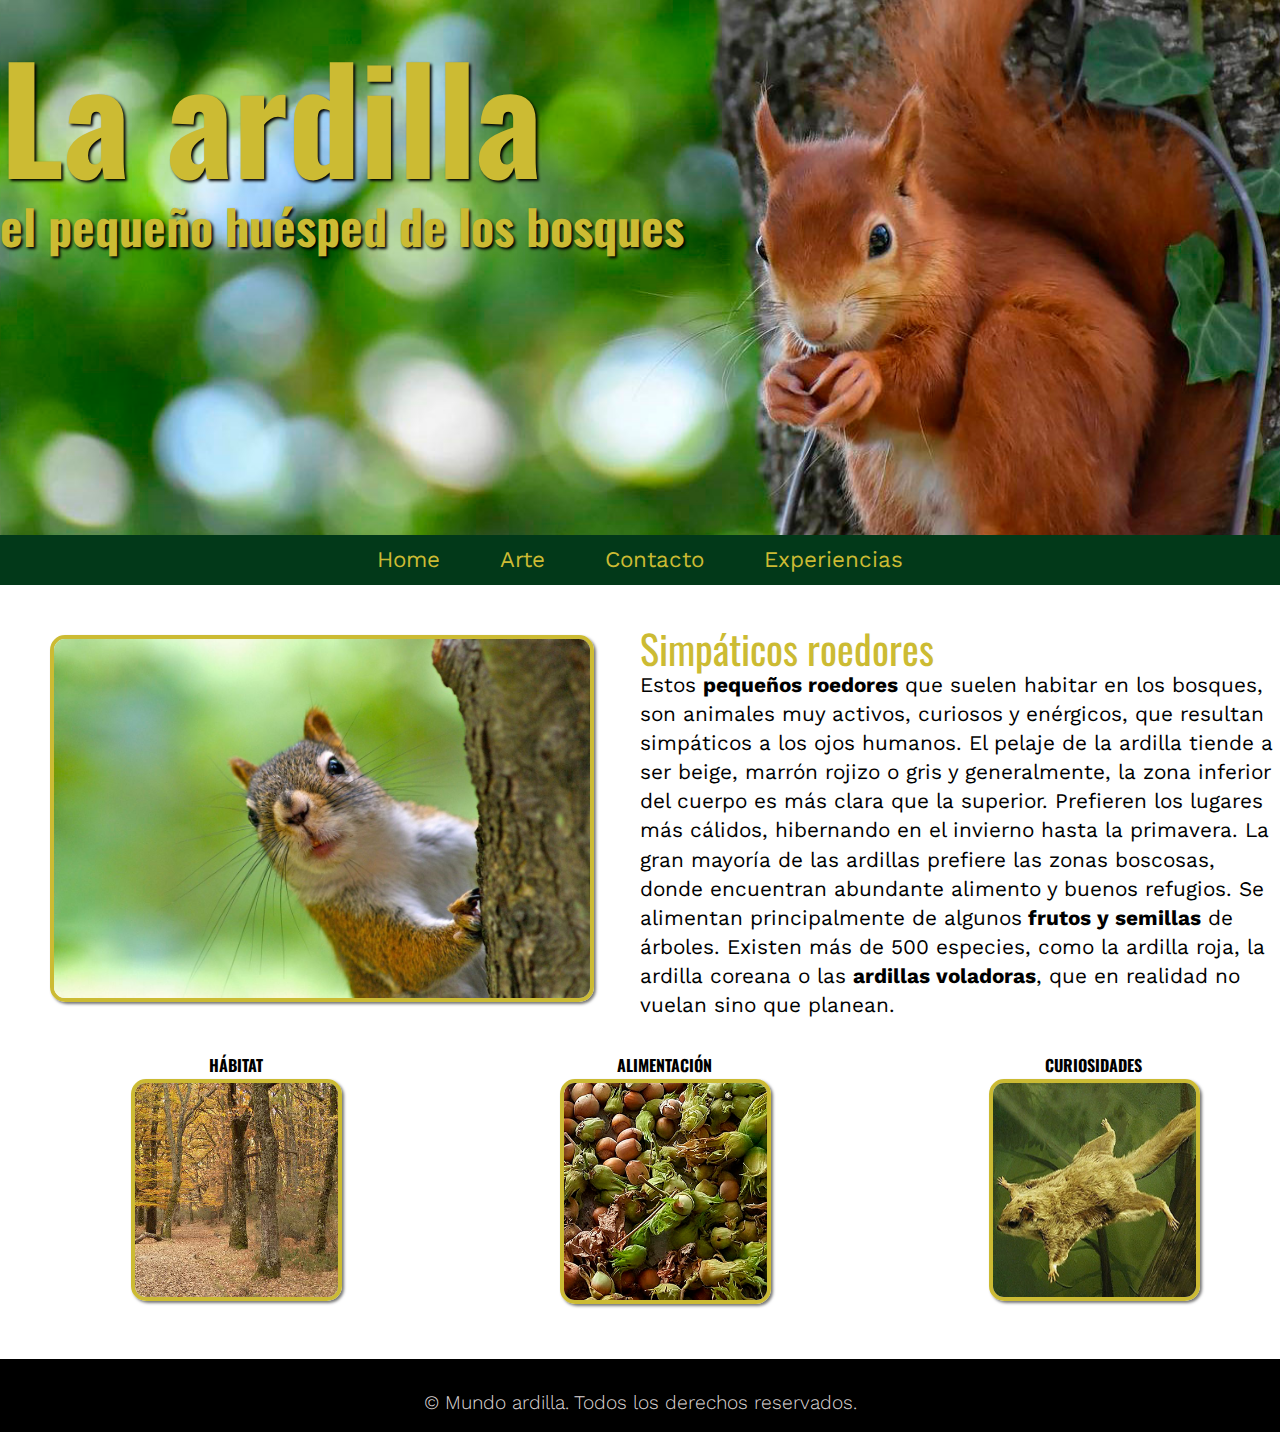
<file: index.html>
<!DOCTYPE html>
<html lang="es">
<head>
    <meta charset="UTF-8">
    <meta http-equiv="X-UA-Compatible" content="IE=edge">
    <meta name="viewport" content="width=device-width, initial-scale=1.0">
    <title>La ardilla, el pequeño roedor de los bosques</title>

    <meta name="description" content="La ardilla es un animal roedor habitante de los grandes bosques y protagonista de numerosas películas">

    <!-- Link a fuentes de google -->
    <link rel="preconnect" href="https://fonts.googleapis.com">
    <link rel="preconnect" href="https://fonts.gstatic.com" crossorigin>
    <link href="https://fonts.googleapis.com/css2?family=Open+Sans:ital,wght@0,400;0,800;1,400&family=Work+Sans:wght@300;400;600;700&display=swap" rel="stylesheet">
    <link rel="preconnect" href="https://fonts.googleapis.com">
    <link rel="preconnect" href="https://fonts.gstatic.com" crossorigin>
    <link href="https://fonts.googleapis.com/css2?family=Oswald:wght@400;600;700&display=swap" rel="stylesheet">

    <!-- reseteo de navegador -->
    <link rel="stylesheet" href="css/normalize.css">

    <!-- mis estilos css -->
    <link rel="stylesheet" href="css/estilos.css">


</head>
<body>

    <!-- Cabecera principal -->
    <header class="cabeceraPrincipal">
            <!-- Logo de cabecera principal -->
            
            
            <div class="cabecera anchoMaximo flex">
                
                <h1><span class="titulo">La ardilla</span><br> el pequeño huésped de los bosques</h1>
                
            </div>
    
            <!-- Menú de navegación -->
            <div>
                <nav class="navegacion">

                    <ul class="flex">
                        <li>
                            <a href="index.html">Home</a>
                        </li>
                        <li>
                            <a href="arte-ardilla.html">Arte</a>
                        </li>
                        <li>
                            <a href="contacto.html">Contacto</a>
                        </li>

                        <li>
                            <a href="experiencias.html">Experiencias</a>
                        </li>
                    </ul>
                </nav>
            </div>
    
    </header>

    <!--Contenido principal-->
    <main>

        <div class="anchoMaximo flex">
            <div class="ancho50">
                <img src="imagenes/ardilla-2.jpg" alt="ardilla subida al árbol de un bosque">
            </div>

            <div class="ancho50">
                <h2>Simpáticos roedores</h2>
                
                <p class="textoDerecha">Estos <strong>pequeños roedores</strong> que suelen habitar en los bosques, son animales muy activos, curiosos y enérgicos, que resultan simpáticos a los ojos humanos. 
                El pelaje de la ardilla tiende a ser beige, marrón rojizo o gris y generalmente, la zona inferior del cuerpo es más clara que la superior.
                Prefieren los lugares más cálidos, hibernando en el invierno hasta la primavera. La gran mayoría de las ardillas prefiere las zonas boscosas, donde encuentran abundante alimento y buenos refugios.
                Se alimentan principalmente de algunos<strong> frutos y semillas</strong> de árboles. 
                Existen más de 500 especies, como la ardilla roja, la ardilla coreana o las <strong>ardillas voladoras</strong>, que en realidad no vuelan sino que planean. </p>

            </div>
        </div>

        <div class="anchoMaximo flex">
            <div class="ancho33">
                <h3>HÁBITAT</h3>
                <img class="fotos" src="imagenes/bosque.jpg" alt="Imagen de un bosque con árboles de hojas marrones">
            </div>

            <div class="ancho33">
                <h3>ALIMENTACIÓN</h3>
                <img class="fotos" src="imagenes/comida.jpg" alt="Surtido de frutos secos y avellanas">
            </div>

            <div class="ancho33">
                <h3>CURIOSIDADES</h3>
                <img class="foto3" src="imagenes/ardilla-voladora.jpg" alt="Imagen de ardilla voladora">
            </div>
            
        </div>



        <!-- ------footer------------- -->
    <footer class="footerPrincipal">

        <div class="footerFinal">
            <p class="copyright">&copy; Mundo ardilla. <span>Todos los derechos reservados.</span></p>
        </div>

    </footer>





    </main>


    







    
</body>
</html>
</file>
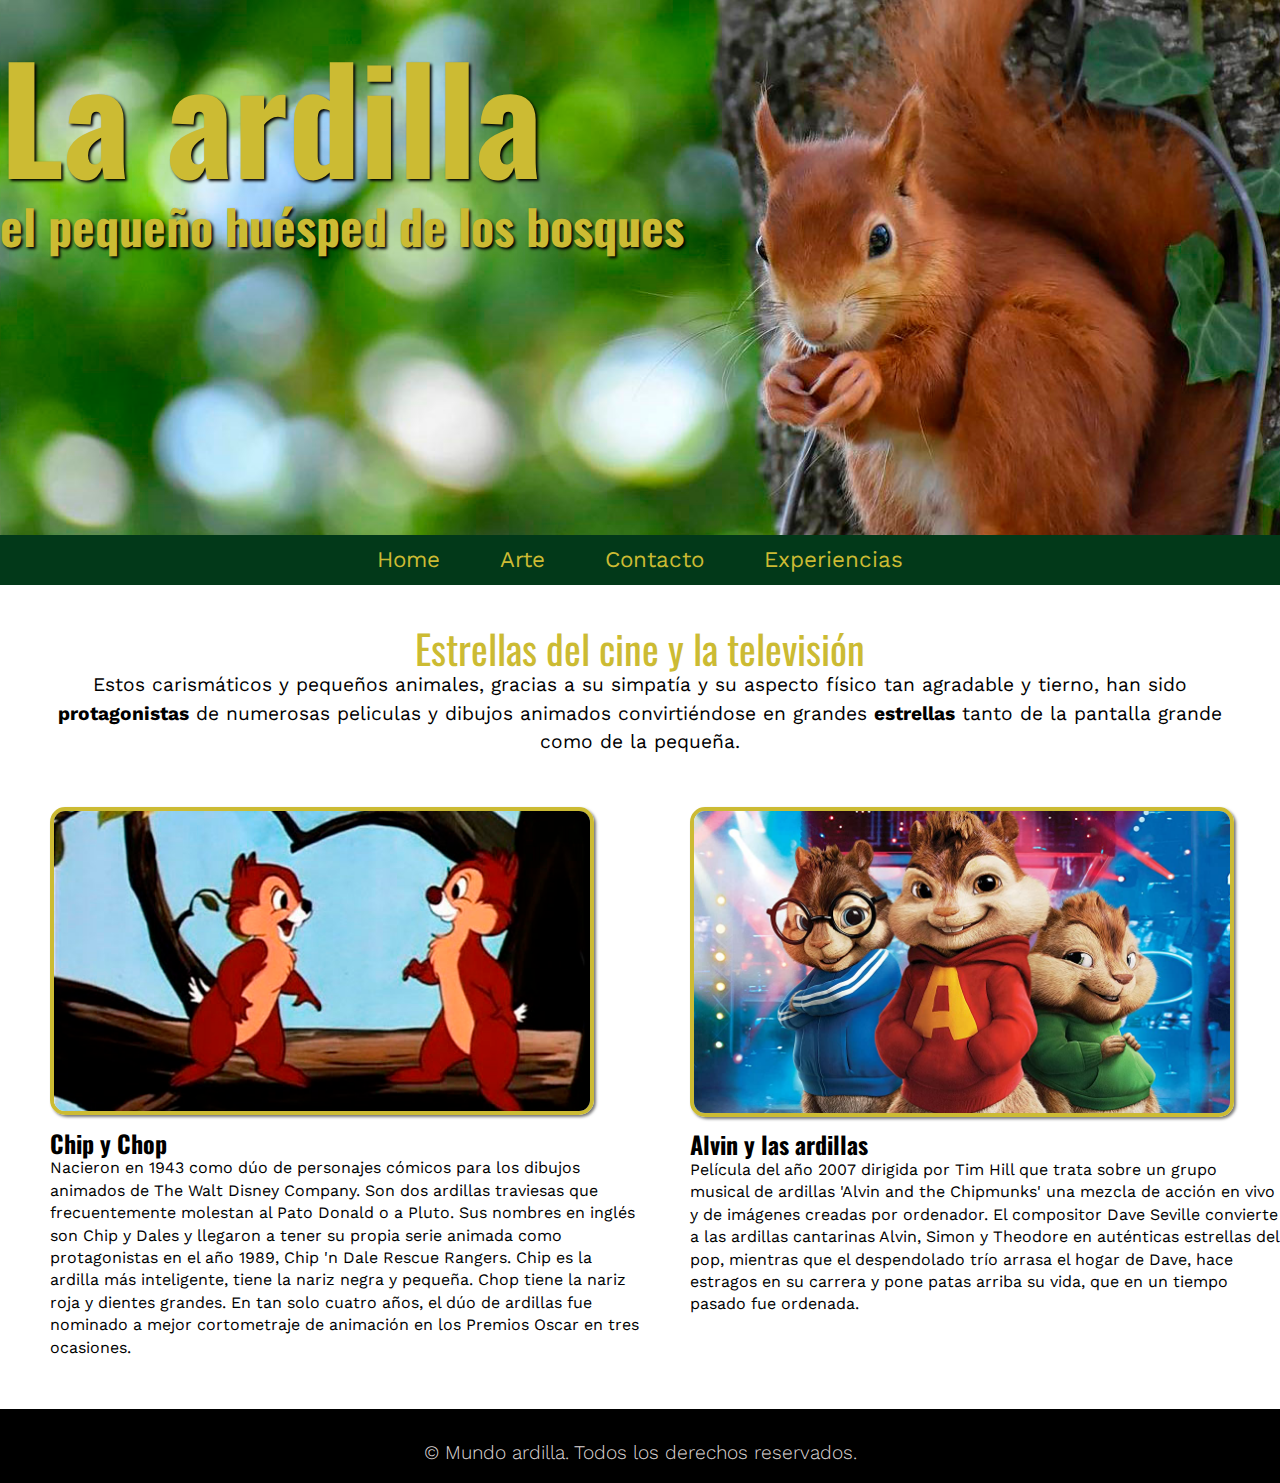
<file: arte-ardilla.html>
<!DOCTYPE html>
<html lang="es">
<head>
    <meta charset="UTF-8">
    <meta http-equiv="X-UA-Compatible" content="IE=edge">
    <meta name="viewport" content="width=device-width, initial-scale=1.0">
    <title>La ardilla, protagonista de numerosas películas y series</title>

    <meta name="description" content="La ardilla es un animal roedor habitante de los grandes bosques y protagonista de numerosas películas">

    <!-- Link a fuentes de google -->
    <link rel="preconnect" href="https://fonts.googleapis.com">
    <link rel="preconnect" href="https://fonts.gstatic.com" crossorigin>
    <link href="https://fonts.googleapis.com/css2?family=Open+Sans:ital,wght@0,400;0,800;1,400&family=Work+Sans:wght@300;400;600;700&display=swap" rel="stylesheet">
    <link rel="preconnect" href="https://fonts.googleapis.com">
    <link rel="preconnect" href="https://fonts.gstatic.com" crossorigin>
    <link href="https://fonts.googleapis.com/css2?family=Oswald:wght@400;600;700&display=swap" rel="stylesheet">

    <!-- reseteo de navegador -->
    <link rel="stylesheet" href="css/normalize.css">

    <!-- mis estilos css -->
    <link rel="stylesheet" href="css/estilos.css">


</head>
<body>

    <!-- Cabecera principal -->
    <header class="cabeceraPrincipal">
            <!-- Logo de cabecera principal -->
            
            <div class="cabecera anchoMaximo flex">
                <h1><span class="titulo">La ardilla</span><br> el pequeño huésped de los bosques</h1>
                
            </div>
    
            <!-- Menú de navegación -->
            <div>
                <nav class="navegacion">

                    <ul class="flex">
                        <li>
                            <a href="index.html">Home</a>
                        </li>
                        <li>
                            <a href="arte-ardilla.html">Arte</a>
                        </li>
                        <li>
                            <a href="contacto.html">Contacto</a>
                        </li>

                        <li>
                            <a href="experiencias.html">Experiencias</a>
                        </li>
                    </ul>
                </nav>
            </div>
    
    </header>

    <!--Contenido principal-->
    <main>

        <div class="anchoMaximo flex">
            <div class="contenidoSuperior">
                <h2>Estrellas del cine y la televisión</h2>
    
                <p>Estos carismáticos y pequeños animales, gracias a su simpatía y su aspecto físico tan agradable y tierno, han sido <strong>protagonistas</strong> de numerosas peliculas y dibujos animados convirtiéndose en grandes <strong>estrellas</strong> tanto de la pantalla grande como de la pequeña.
                </p>
    
            </div>

        </div>


        <section class="anchoMaximo">
            <div class="flex">
                <!-- columna 1 -->
                <div class="ancho50">
                    <img class="pelicula" src="imagenes/Chip-y-Chop.jpg" alt="Imagen de la serie de dibujos animados de las ardillas Chip y Chop">
                
                    <h3>Chip y Chop</h3>
                    <p>Nacieron en 1943 como dúo de personajes cómicos para los dibujos animados de The Walt Disney Company. Son dos ardillas traviesas que frecuentemente molestan al Pato Donald o a Pluto. Sus nombres en inglés son Chip y Dales y llegaron a tener su propia serie animada como protagonistas en el año 1989, Chip 'n Dale Rescue Rangers. Chip es la ardilla más inteligente, tiene la nariz negra y pequeña. Chop tiene la nariz roja y dientes grandes. En tan solo cuatro años, el dúo de ardillas fue nominado a mejor cortometraje de animación en los Premios Oscar en tres ocasiones.</p>
                </div>

                <!-- columna 2 -->
                <div class="ancho50">
                    <img class="pelicula" src="imagenes/pelicula-ardillas.jpg" alt="Imagen de la película Alvin y las ardillas">
                
                    <h3>Alvin y las ardillas</h3>
                    <p>Película del año 2007 dirigida por Tim Hill que trata sobre un grupo musical de ardillas 'Alvin and the Chipmunks' una mezcla de acción en vivo y de imágenes creadas por ordenador. El compositor Dave Seville convierte a las ardillas cantarinas Alvin, Simon y Theodore en auténticas estrellas del pop, mientras que el despendolado trío arrasa el hogar de Dave, hace estragos en su carrera y pone patas arriba su vida, que en un tiempo pasado fue ordenada.</p>
                </div>

            </div>






        </section>



        <!-- ------footer------------- -->
    <footer class="footerPrincipal">

        <div class="footerFinal">
            <p class="copyright">&copy; Mundo ardilla. <span>Todos los derechos reservados.</span></p>
        </div>

    </footer>

    </main>


    







    
</body>
</html>
</file>
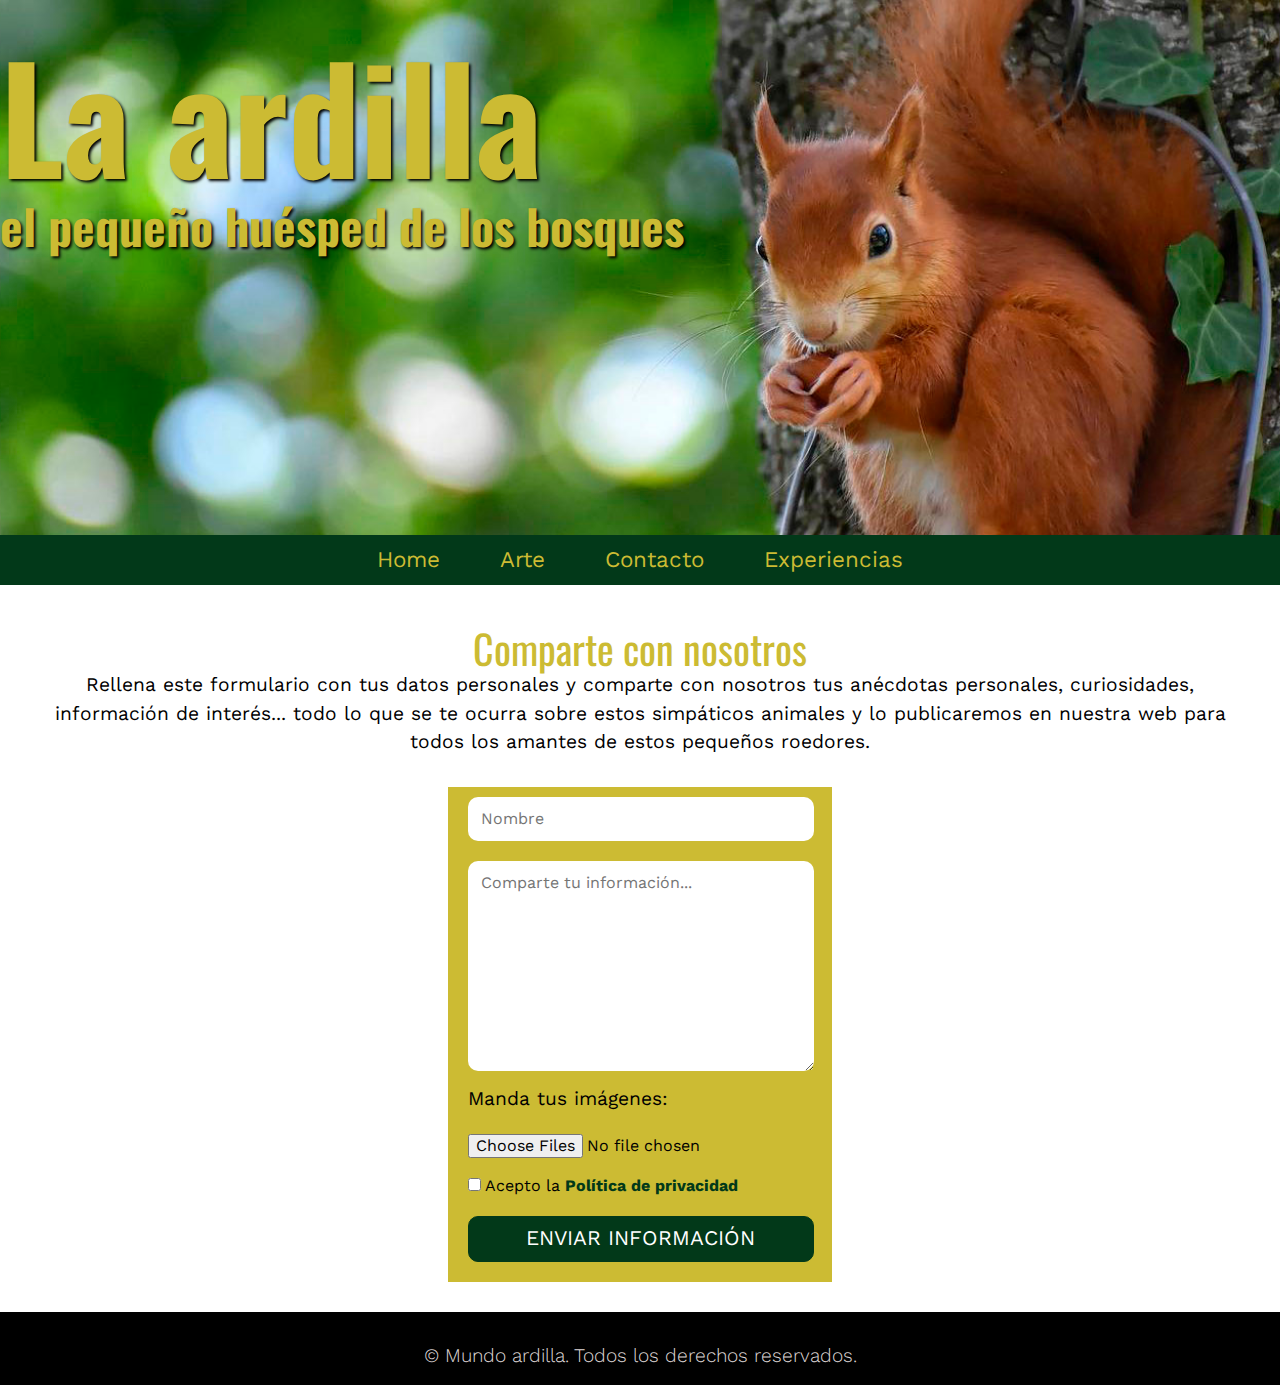
<file: contacto.html>
<!DOCTYPE html>
<html lang="es">
<head>
    <meta charset="UTF-8">
    <meta http-equiv="X-UA-Compatible" content="IE=edge">
    <meta name="viewport" content="width=device-width, initial-scale=1.0">
    <title>Comparte tu información sobre las ardillas</title>

    <meta name="description" content="La ardilla es un animal roedor habitante de los grandes bosques y protagonista de numerosas películas">

    <!-- Link a fuentes de google -->
    <link rel="preconnect" href="https://fonts.googleapis.com">
    <link rel="preconnect" href="https://fonts.gstatic.com" crossorigin>
    <link href="https://fonts.googleapis.com/css2?family=Open+Sans:ital,wght@0,400;0,800;1,400&family=Work+Sans:wght@300;400;600;700&display=swap" rel="stylesheet">
    <link rel="preconnect" href="https://fonts.googleapis.com">
    <link rel="preconnect" href="https://fonts.gstatic.com" crossorigin>
    <link href="https://fonts.googleapis.com/css2?family=Oswald:wght@400;600;700&display=swap" rel="stylesheet">

    <!-- reseteo de navegador -->
    <link rel="stylesheet" href="css/normalize.css">

    <!-- mis estilos css -->
    <link rel="stylesheet" href="css/estilos.css">


</head>
<body>

    <!-- Cabecera principal -->
    <header class="cabeceraPrincipal">
            <!-- Logo de cabecera principal -->
            
            <div class="cabecera anchoMaximo flex">
                <h1><span class="titulo">La ardilla</span><br> el pequeño huésped de los bosques</h1>
                
            </div>
    
            <!-- Menú de navegación -->
            <div>
                <nav class="navegacion">

                    <ul class="flex">
                        <li>
                            <a href="index.html">Home</a>
                        </li>
                        <li>
                            <a href="arte-ardilla.html">Arte</a>
                        </li>
                        <li>
                            <a href="contacto.html">Contacto</a>
                        </li>

                        <li>
                            <a href="experiencias.html">Experiencias</a>
                        </li>
                    </ul>
                </nav>
            </div>
    
    </header>

    <!--Contenido principal-->
    <main>

        <div class="anchoMaximo flex">
            <div class="contenidoSuperior">
                <h2>Comparte con nosotros</h2>
    
                <p>Rellena este formulario con tus datos personales y comparte con nosotros tus anécdotas personales, curiosidades, información de interés... todo lo que se te ocurra sobre estos simpáticos animales y lo publicaremos en nuestra web para todos los amantes de estos pequeños roedores.
                </p>
    
            </div>

        </div>


        <section class="anchoMaximo">
            
            <form action="http://cgi.dominio.es/FormMail.pl"  method="post" name="form-contacto"  id="form-contacto" enctype="multipart/form-data" novalidate>

                <!-- CAMPO NOMBRE  -->
                <div class="campos">

                    <!--------INSERTAMOS UN SPAN PARA METER UN MENSAJE DE ERROR EN ROJO -------->
                    <span class="mensaje-error" id="msj-nombre">Escribe tu nombre.</span>
                    <!-- ------------------------------------------------------------------- -->

                    <input type="text" name="dato-usuario" id="dato-usuario" 
                    placeholder="Nombre">
                    
                </div>

                <!-- CAMPO CONSULTA  --> 
                <div class="campos">
                    
        
                    <!--------INSERTAMOS UN SPAN PARA METER UN MENSAJE DE ERROR EN ROJO -------->
                    <span class="mensaje-error" id="msj-comparte">Escriba su información.</span>
                    <!-- ------------------------------------------------------------------- -->    
        
                    <textarea name="dato-comparte" id="dato-comparte" cols="30" rows="10" placeholder="Comparte tu información..."></textarea>
                </div>


                <!--        PARA SUBIR ARCHIVOS         -->
                <div class="campos">
                    <p class="archivos">Manda tus imágenes:</p>
                    <input class="archivos" type="file" name="archivossubidos[]" multiple>
                </div>
          
                <!-- CAMPO CLAUSULAS DE ENVÍO  --> 
                <div class="campos"> 
                    <input type="checkbox" name="dato-clausulas" id="dato-clausulas" value="1">
                    <label for="dato-clausulas">
                    <span>Acepto la</span>
                    </label>
        
                    <a href="#">Política de privacidad</a> 
        
                    <!--------INSERTAMOS UN SPAN PARA METER UN MENSAJE DE ERROR EN ROJO -------->
                    <span class="mensaje-error" id="msj-clausulas">Debe aceptar la Política de privacidad.</span>
                    <!----------------------------------------------- -->  
                </div>

                <!-- Botón de enviar formulario -->
                <div class="campos">             
                    <input type="submit" value="ENVIAR INFORMACIÓN">
                </div>

            </form> <!-- FIN Formulario -->
           

        </section>



        <!-- ------footer------------- -->
    <footer class="footerPrincipal">

        <div class="footerFinal">
            <p class="copyright">&copy; Mundo ardilla. <span>Todos los derechos reservados.</span></p>
        </div>

    </footer>

    </main>


    <script src="js/validar-formulario.js"></script>
</body>
</html>
</file>
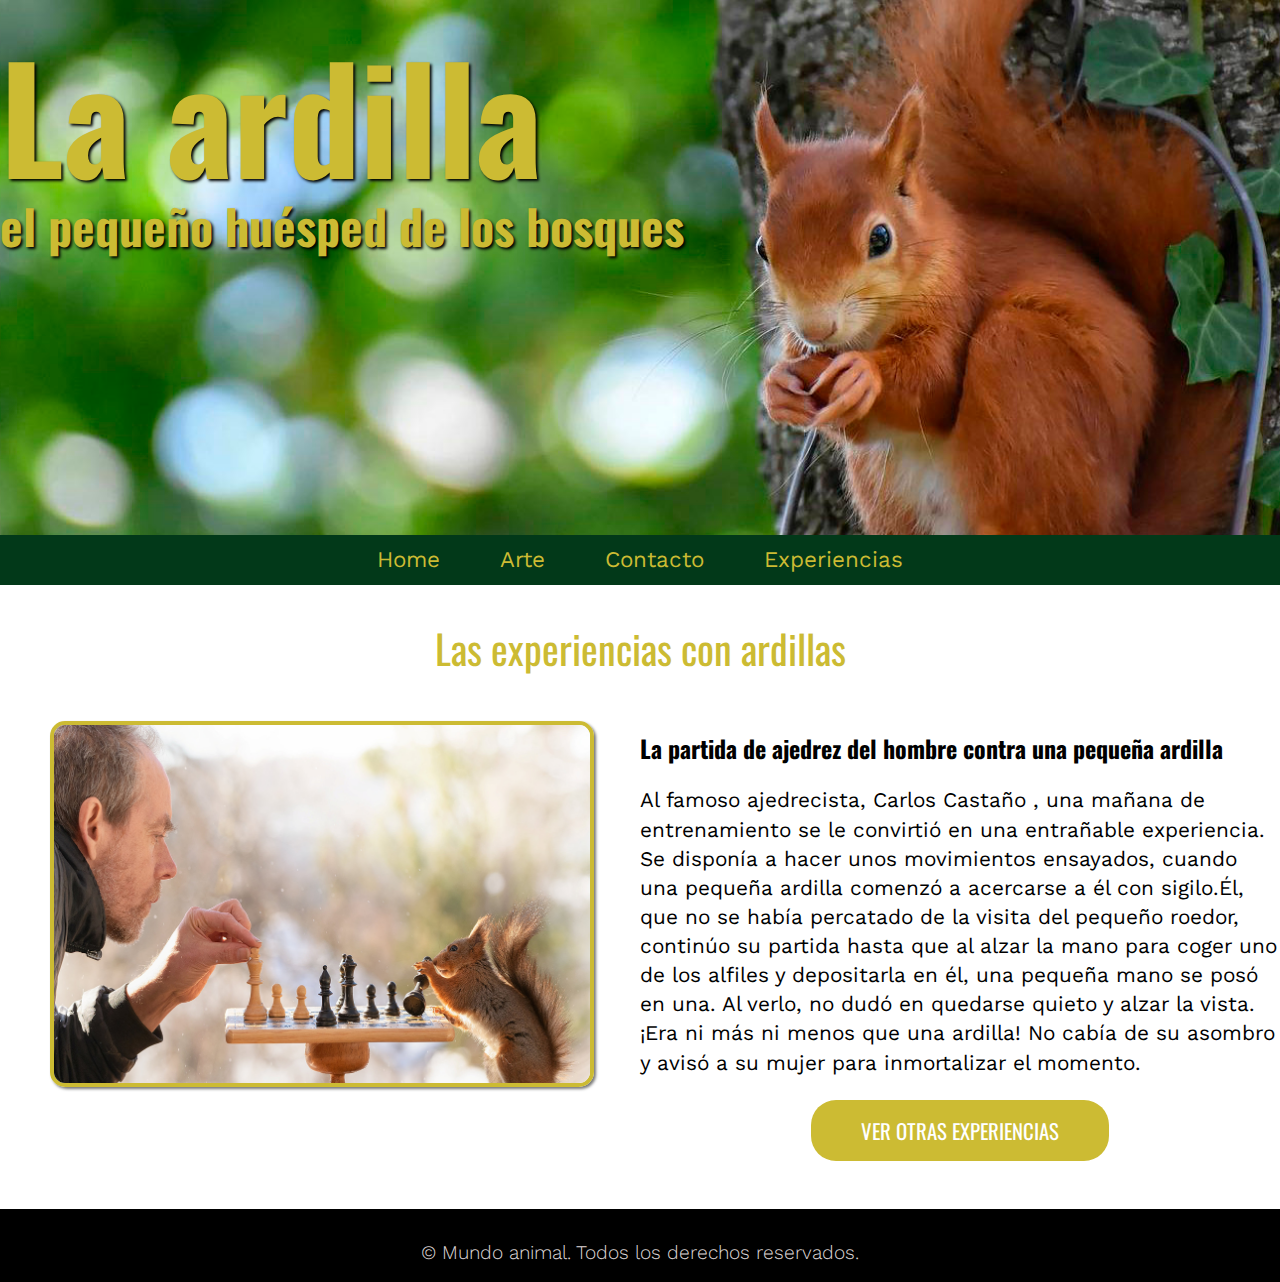
<file: experiencia-ajedrez.html>
<!DOCTYPE html>
<html lang="es">
<head>
    <meta charset="UTF-8">
    <meta http-equiv="X-UA-Compatible" content="IE=edge">
    <meta name="viewport" content="width=device-width, initial-scale=1.0">
    <title>La ardilla, un hombre jugó al ajedrez con una ardilla</title>

    <meta name="description" content="La ardilla es un animal roedor habitante de los grandes bosques y protagonista de numerosas películas">

    <!-- Link a fuentes de google -->
    <link rel="preconnect" href="https://fonts.googleapis.com">
    <link rel="preconnect" href="https://fonts.gstatic.com" crossorigin>
    <link href="https://fonts.googleapis.com/css2?family=Open+Sans:ital,wght@0,400;0,800;1,400&family=Work+Sans:wght@300;400;600;700&display=swap" rel="stylesheet">
    <link rel="preconnect" href="https://fonts.googleapis.com">
    <link rel="preconnect" href="https://fonts.gstatic.com" crossorigin>
    <link href="https://fonts.googleapis.com/css2?family=Oswald:wght@400;600;700&display=swap" rel="stylesheet">

    <!-- reseteo de navegador -->
    <link rel="stylesheet" href="css/normalize.css">

    <!-- mis estilos css -->
    <link rel="stylesheet" href="css/estilos.css">


</head>
<body>

    <!-- Cabecera principal -->
    <header class="cabeceraPrincipal">
            <!-- Logo de cabecera principal -->
            
            <div class="cabecera anchoMaximo flex">
                <h1><span class="titulo">La ardilla</span><br> el pequeño huésped de los bosques</h1>
                
            </div>
    
            <!-- Menú de navegación -->
            <div>
                <nav class="navegacion">

                    <ul class="flex">
                        <li>
                            <a href="index.html">Home</a>
                        </li>
                        <li>
                            <a href="arte-ardilla.html">Arte</a>
                        </li>
                        <li>
                            <a href="contacto.html">Contacto</a>
                        </li>
                        <li>
                            <a href="experiencias.html">Experiencias</a>
                        </li>
                    </ul>
                </nav>
            </div>
    
    </header>

    <!--Contenido principal-->
    <main>
        <div class="anchoMaximo">
            <div class="contenidoSuperior">
                <h2>Las experiencias con ardillas</h2>
    
            </div>

        </div>
        <div class="anchoMaximo flex">
            <div class="ancho50">
                <img src="imagenes/experiencia-ardilla-ajedrez.png" alt="ardilla subida al árbol de un bosque">
            </div>

            <div class="ancho50 experienciaTxt">
                <h3>La partida de ajedrez del hombre contra una pequeña ardilla</h3>
                
                <p class="textoDerecha ">Al famoso ajedrecista, Carlos Castaño , una mañana de entrenamiento se le convirtió en una entrañable experiencia. 
                    Se disponía a hacer unos movimientos ensayados, cuando una pequeña ardilla comenzó a acercarse a él con sigilo.Él, que 
                    no se había percatado de la visita del pequeño roedor, continúo su partida hasta que al alzar la mano para coger uno de los
                    alfiles y depositarla en él, una pequeña mano se posó en una. Al verlo, no dudó en quedarse quieto y alzar la vista. ¡Era 
                    ni más ni menos que una ardilla! No cabía de su asombro y avisó a su mujer para inmortalizar el momento.
                </p>
                <a class="experiencia1 " href="experiencias.html">VER OTRAS EXPERIENCIAS</a>
            </div>
        </div>

        



        <!-- ------footer------------- -->
    <footer class="footerPrincipal">

        <div class="footerFinal">
            <p class="copyright">&copy; Mundo animal. <span>Todos los derechos reservados.</span></p>
        </div>

    </footer>





    </main>


    







    
</body>
</html>
</file>
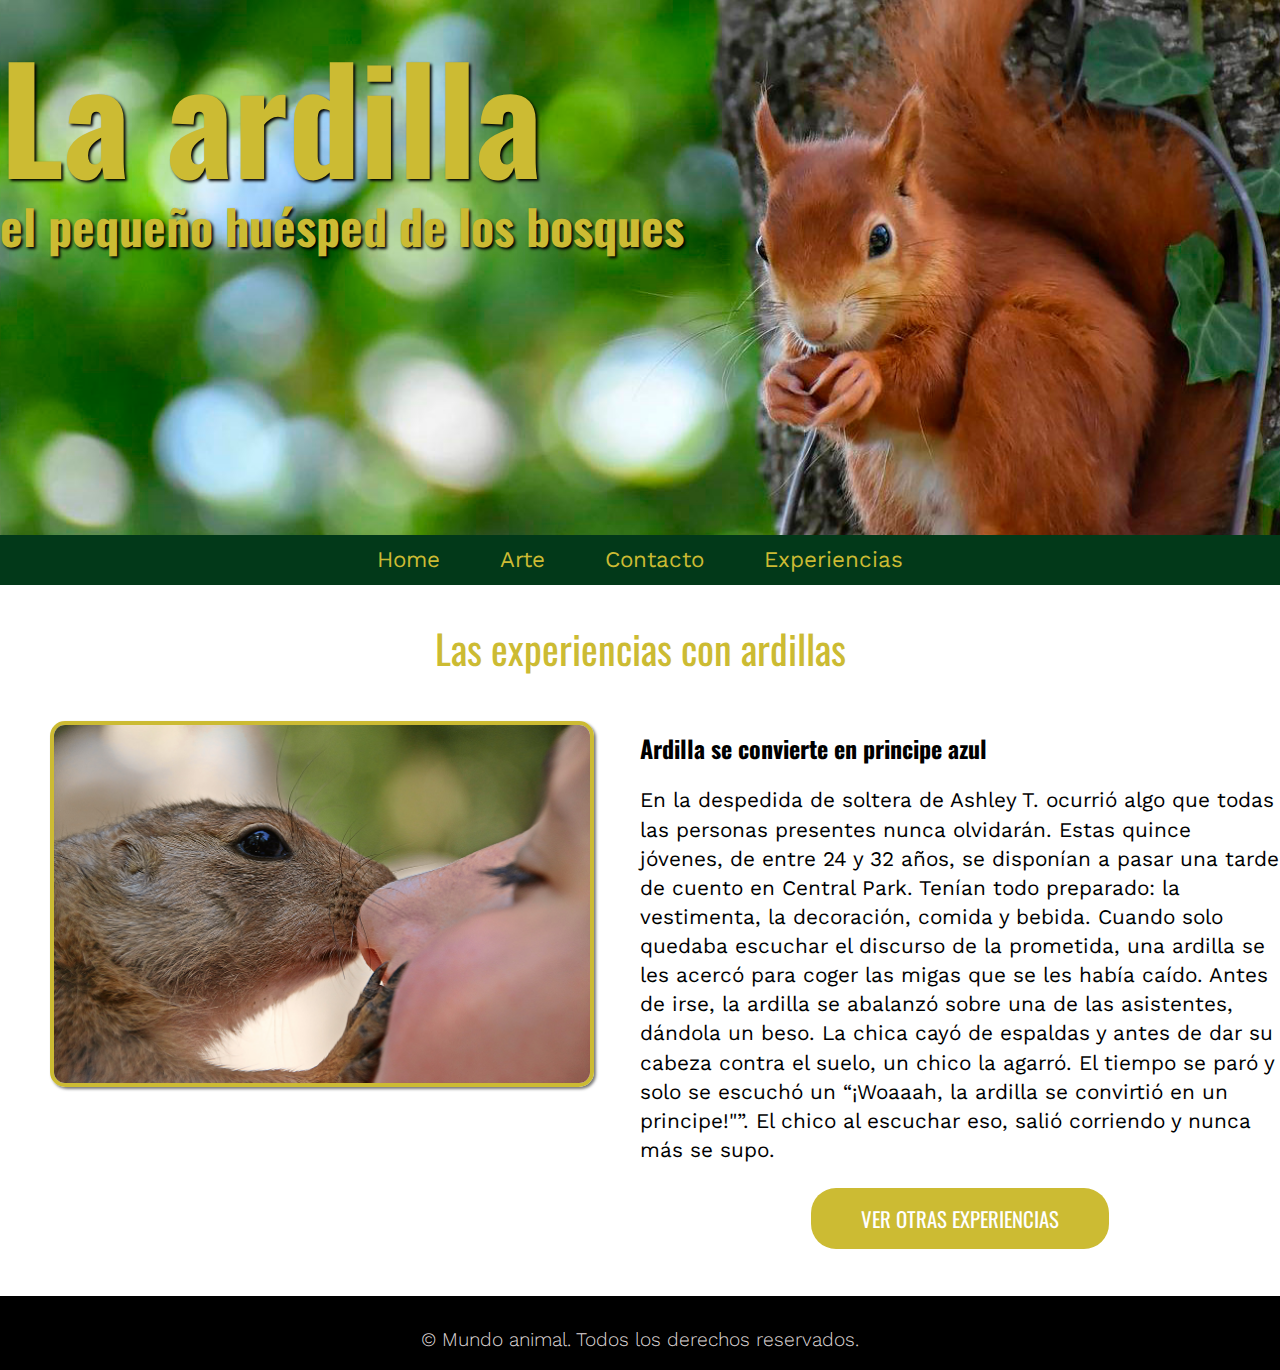
<file: experiencia-besos.html>
<!DOCTYPE html>
<html lang="es">
<head>
    <meta charset="UTF-8">
    <meta http-equiv="X-UA-Compatible" content="IE=edge">
    <meta name="viewport" content="width=device-width, initial-scale=1.0">
    <title>La ardilla, un hombre jugó al ajedrez con una ardilla</title>

    <meta name="description" content="La ardilla es un animal roedor habitante de los grandes bosques y protagonista de numerosas películas">

    <!-- Link a fuentes de google -->
    <link rel="preconnect" href="https://fonts.googleapis.com">
    <link rel="preconnect" href="https://fonts.gstatic.com" crossorigin>
    <link href="https://fonts.googleapis.com/css2?family=Open+Sans:ital,wght@0,400;0,800;1,400&family=Work+Sans:wght@300;400;600;700&display=swap" rel="stylesheet">
    <link rel="preconnect" href="https://fonts.googleapis.com">
    <link rel="preconnect" href="https://fonts.gstatic.com" crossorigin>
    <link href="https://fonts.googleapis.com/css2?family=Oswald:wght@400;600;700&display=swap" rel="stylesheet">

    <!-- reseteo de navegador -->
    <link rel="stylesheet" href="css/normalize.css">

    <!-- mis estilos css -->
    <link rel="stylesheet" href="css/estilos.css">


</head>
<body>

    <!-- Cabecera principal -->
    <header class="cabeceraPrincipal">
            <!-- Logo de cabecera principal -->
            
            <div class="cabecera anchoMaximo flex">
                <h1><span class="titulo">La ardilla</span><br> el pequeño huésped de los bosques</h1>
                
            </div>
    
            <!-- Menú de navegación -->
            <div>
                <nav class="navegacion">

                    <ul class="flex">
                        <li>
                            <a href="index.html">Home</a>
                        </li>
                        <li>
                            <a href="arte-ardilla.html">Arte</a>
                        </li>
                        <li>
                            <a href="contacto.html">Contacto</a>
                        </li>
                        <li>
                            <a href="experiencias.html">Experiencias</a>
                        </li>
                    </ul>
                </nav>
            </div>
    
    </header>

    <!--Contenido principal-->
    <main>
        <div class="anchoMaximo">
            <div class="contenidoSuperior">
                <h2>Las experiencias con ardillas</h2>
    
            </div>

        </div>
        <div class="anchoMaximo flex">
            <div class="ancho50">
                <img src="imagenes/experiencia-ardilla-besos.png" alt="ardilla subida al árbol de un bosque">
            </div>

            <div class="ancho50 experienciaTxt">
                <h3>Ardilla se convierte en principe azul</h3>
                
                <p class="textoDerecha "> En la despedida de soltera de Ashley T. ocurrió algo que todas las personas presentes nunca olvidarán.
                    Estas quince jóvenes, de entre 24 y 32 años, se disponían a pasar una tarde de cuento en Central Park. Tenían todo preparado:
                    la vestimenta, la decoración, comida y bebida. Cuando solo quedaba escuchar el discurso de la prometida, una ardilla se les acercó
                    para coger las migas que se les había caído. Antes de irse, la ardilla se abalanzó sobre una de las asistentes, dándola un beso. La chica cayó de espaldas y antes de
                    dar su cabeza contra el suelo, un chico la agarró. El tiempo se paró y solo se escuchó un <q>¡Woaaah, la ardilla se convirtió en un principe!"</q>.
                    El chico al escuchar eso, salió corriendo y nunca más se supo.

                </p>
                <a class="experiencia1 " href="experiencias.html">VER OTRAS EXPERIENCIAS</a>

                    
            </div>
        </div>

        



        <!-- ------footer------------- -->
    <footer class="footerPrincipal">

        <div class="footerFinal">
            <p class="copyright">&copy; Mundo animal. <span>Todos los derechos reservados.</span></p>
        </div>

    </footer>





    </main>


    







    
</body>
</html>
</file>
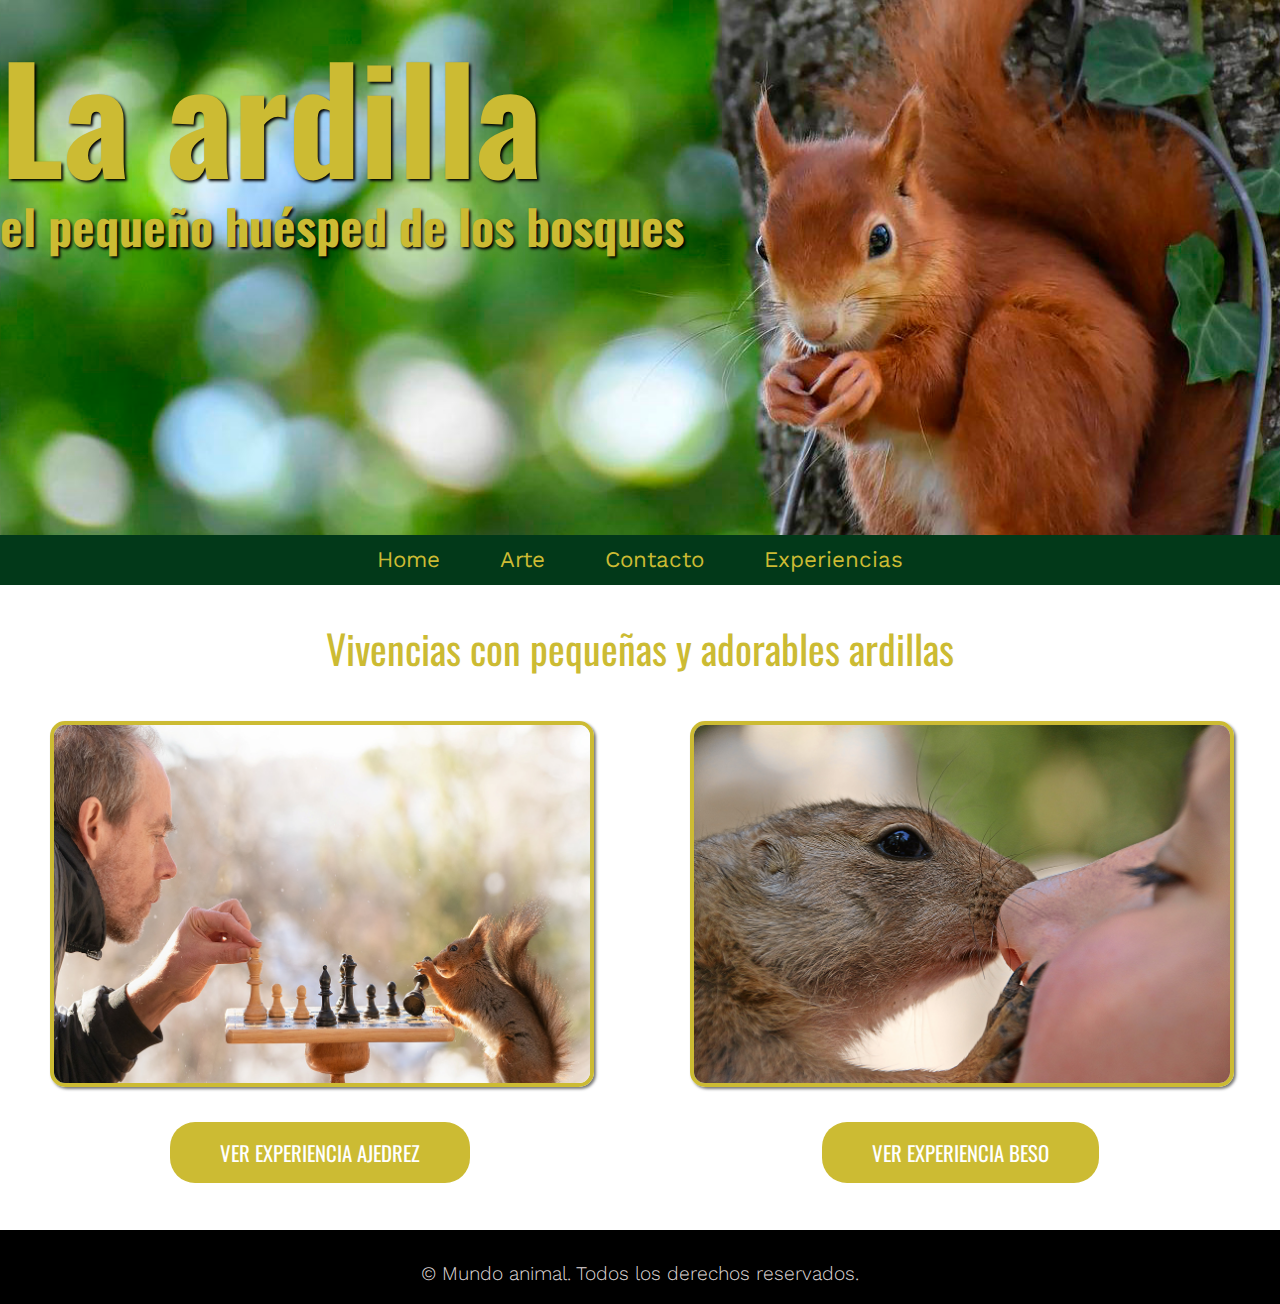
<file: experiencias.html>
<!DOCTYPE html>
<html lang="es">
<head>
    <meta charset="UTF-8">
    <meta http-equiv="X-UA-Compatible" content="IE=edge">
    <meta name="viewport" content="width=device-width, initial-scale=1.0">
    <title>La ardilla, experiencias con este adorable</title>

    <meta name="description" content="La ardilla es un animal roedor habitante de los grandes bosques y protagonista de numerosas películas">

    <!-- Link a fuentes de google -->
    <link rel="preconnect" href="https://fonts.googleapis.com">
    <link rel="preconnect" href="https://fonts.gstatic.com" crossorigin>
    <link href="https://fonts.googleapis.com/css2?family=Open+Sans:ital,wght@0,400;0,800;1,400&family=Work+Sans:wght@300;400;600;700&display=swap" rel="stylesheet">
    <link rel="preconnect" href="https://fonts.googleapis.com">
    <link rel="preconnect" href="https://fonts.gstatic.com" crossorigin>
    <link href="https://fonts.googleapis.com/css2?family=Oswald:wght@400;600;700&display=swap" rel="stylesheet">

    <!-- reseteo de navegador -->
    <link rel="stylesheet" href="css/normalize.css">

    <!-- mis estilos css -->
    <link rel="stylesheet" href="css/estilos.css">


</head>
<body>

    <!-- Cabecera principal -->
    <header class="cabeceraPrincipal">
            <!-- Logo de cabecera principal -->
            
            <div class="cabecera anchoMaximo flex">
                <h1><span class="titulo">La ardilla</span><br> el pequeño huésped de los bosques</h1>
                
            </div>
    
            <!-- Menú de navegación -->
            <div>
                <nav class="navegacion">

                    <ul class="flex">
                        <li>
                            <a href="index.html">Home</a>
                        </li>
                        <li>
                            <a href="arte-ardilla.html">Arte</a>
                        </li>
                        
                        <li>
                            <a href="contacto.html">Contacto</a>
                        </li>
                        <li>
                            <a href="experiencias.html">Experiencias</a>
                        </li>
                    </ul>
                </nav>
            </div>
    
    </header>

    <!--Contenido principal-->
    <main>

        <div class="anchoMaximo">
            <div class="contenidoSuperior">
                <h2>Vivencias con pequeñas y adorables ardillas</h2>
    
            </div>

        </div>


        <section class="anchoMaximo">
            <div class="flex">
                <!-- columna 1 -->
                <div class="ancho50 experiencia">
                    <img class="pelicula imagenexp" src="imagenes/experiencia-ardilla-ajedrez.png" alt="Imagen de un señor jugando al ajedrez con una ardilla">
                    <a class="experiencia1" href="experiencia-ajedrez.html">VER EXPERIENCIA AJEDREZ</a>
                    
                </div>

                <!-- columna 2 -->
                <div class="ancho50 experiencia">
                    <img class="pelicula imagenexp" src="imagenes/experiencia-ardilla-besos.png" alt="Imagen de una mujer besando a una ardilla">
                    <a class="experiencia1" href="experiencia-besos.html">VER EXPERIENCIA BESO</a>
                </div>

            </div>






        </section>



        <!-- ------footer------------- -->
    <footer class="footerPrincipal">

        <div class="footerFinal">
            <p class="copyright">&copy; Mundo animal. <span>Todos los derechos reservados.</span></p>
        </div>

    </footer>

    </main>


    







    
</body>
</html>
</file>
<file: css/estilos.css>
/* estilos de la weba ardilla */
*{
    box-sizing: border-box;
    padding: 0;
    margin: 0;
}


p{
    font-family: 'Work Sans', sans-serif;
    font-size: 1.2em;
    line-height: 1.5em;
}

h1,h2,h3,h4{
    font-family: 'Oswald', sans-serif;
}







/* -------ESTILOS ESTRUCTURALES--------- */
.flex{
    display: flex;
    justify-content: space-between;
    flex-wrap: wrap;
}

.ancho50{
    flex-basis: 50%;
}

.ancho33{
    flex-basis: 33%; 
}


.grid{
    display: grid;
    grid-auto-flow: column;
    justify-content: space-evenly;
}


.anchoMaximo{ /* para dar un ancho máximo a la cabecera y no crezca más cuando la ventana es muy grande */
    max-width: 1300px;
    margin: 0 auto;
}


/* ---------HEADER PRINCIPAL Y NAVEGACIÓN-------------- */
.cabeceraPrincipal{
    background: url('../imagenes/ardilla1-header.jpg') center center / cover;
    min-height: 250px;
}



h1{
    color: #CCBB33;
    font-size: 3em;
    text-shadow: 2px 2px 3px #000;
}



.navegacion{
    background-color: #023919;
    margin-top: 250px;
    padding: 12px;  
}

nav a{
    text-decoration: none;
    color: #CCBB33;
    font-family: 'Work Sans', sans-serif;
    font-size: 1.4em;
    padding: 0 30px;
}

nav a:hover{
    color: #FFF;
}

.navegacion ul{
    list-style-type: none;
    justify-content: center;
}

.titulo{
    font-size: 3em;
    
}



/* secciones */

.ancho50 img{
    width: 85%;
    margin: 50px 50px;
    border: 4px solid #CCBB33;
    border-radius: 15px;
    box-shadow: 2px 2px 3px rgba(0, 0, 0, 0.536);
}
.ancho50 .textoDerecha{
    font-size: 1.3em;
    line-height: 1.4em;
    margin-bottom: 15px;
    margin-left: 0;
}



h2{
    margin-top: 40px;
    font-size: 2.5em;
    font-weight: 400;
    color: #CCBB33;
}

.contenidoSuperior h2{
    text-align: center;
}

.contenidoSuperior p{
    text-align: center;
    padding: 0 50px;
    
}

.pelicula{
    width: 100%;
    border-radius: 15px;
}

.ancho50 .pelicula{
    margin-bottom: 10px; 
    
}

h3{
    font-size: 1.5em;
    margin-left: 50px;
}


.ancho50 p{
    font-size: 1em;
    line-height: 1.4em;
    margin-bottom: 50px;
    margin-left: 50px;
}

.anchoMaximo.ancho33{
    align-items: center;
    justify-content: space-evenly;
}

.ancho33{
    align-items: center;
}

.ancho33 h3{
    font-size: 1em;
    text-align: center;
    margin-bottom: 5px;  
}

.fotos{
    width: 50%;
    min-height: 200px;
    margin-left: 131px;
    margin-bottom: 50px;
    border: 4px solid #CCBB33;
    border-radius: 15px;
    box-shadow: 2px 2px 3px rgba(0, 0, 0, 0.536);
}

.foto3{
    width: 50%;
    min-height: 222px;
    margin-left: 131px;
    margin-bottom: 50px;
    border: 4px solid #CCBB33;
    border-radius: 15px;
    box-shadow: 2px 2px 3px rgba(0, 0, 0, 0.536);
}





/* -----------------Footer principal-------------- */
.footerPrincipal{
    background: #000;
    padding: 15px; 
}



.footerFinal{
    font-family: 'Roboto', sans-serif;
    font-weight: 300;
    text-align: center;
    margin-top: 15px;
    color: #dfd7d7;
}


/* ----------------estilos formulario----------------- */
/* ESTA REGLA ES PARA IDENTIFICAR LA CAJA DEBAJO DEL NOMBRE DONDE HEMOS ESCRITO UN MENSAJE NUEVO  */
.mensaje-error{
    display: inline-block;
    padding: 10px 5px 5px 20px;
    font-size: 0.8em;
    color: #000;
    display: none;
}


form{
    font-family: 'Work Sans', sans-serif;
    width: 30%;
    margin: 30px auto;
    background: #CCBB33;
    color: #000;

}

form a{
    padding:0;
    margin: 0;
    border: none;
    background: none;
    text-decoration: none;
    font-size: 1em;
    font-weight: bold;
    color: #023919;
}

form a:hover {
    color: #FFF;
}


input[type="text"]{
    width: 90%;
    padding: 0.8em;
    margin: 10px 20px 20px;
    border: none;
    outline: none;
    color: #6E6E6E;
  -moz-border-radius: 10px;
  -webkit-border-radius: 10px;
  border-radius: 10px;
  box-shadow: none;
}

textarea{
    width: 90%;
    padding: 0.8em;
    margin: 0 20px;
    border: none;
    outline: none;
    color: #6E6E6E;
  -moz-border-radius: 10px;
  -webkit-border-radius: 10px;
  border-radius: 10px;
  box-shadow: none;
}

input[type="text"]:focus,
textarea:focus{
     -webkit-box-shadow: 2px 2px 2px #757070;
     -moz-box-shadow: 2px 2px 2px #757070;
     box-shadow: 2px 2px 2px #757070;
}  


input[name="dato-clausulas"]{
    margin-top: 10px;
    margin-left: 20px;
}


label[for="dato-acepto-clausulas"]{
    margin-right: 2em;
}

input[type="submit"]{
    
    width: 90%;
    margin: 20px;
    padding: 10px;
    border: 1px solid #023919;
    -moz-border-radius: 10px;
    -webkit-border-radius: 10px;
    border-radius: 10px;  
    background: #023919;
    color: #FFF;
    font-size: 1.3em;
    cursor: pointer;
}


input[type="submit"]:hover{
    background: #f0eded;
    color: #023919;
    border: none;
}



  


/* ---------------------------------------------------------------------------------------------------

experiencias

---------------------------------------------------------------------------------------------------*/

.ancho50 .pelicula.imagenexp {
    margin-bottom: 50px;
}

.experiencia{
    text-align: center;
    margin-bottom: 4em;

}

.experiencia1 {
    color: white;
    background:  #CCBB33;
    padding: 15px 50px;
    border-radius: 25px;
    font-size: 1.3em;
    text-decoration: none;
    font-family: 'Oswald', sans-serif;

}

.experiencia1:hover {
    background-color: black;
    color:  #CCBB33;
}

.experienciaTxt{
    margin: 4em 0;
        text-align: center;

}
.experienciaTxt h3{
    margin-bottom: 1em;
    margin-left: 0;
    text-align: left;
}

.experienciaTxt p{
    margin-bottom: 2em;
    text-align: left;
}


.ancho50.experienciaTxt .textoDerecha {
    margin-bottom: 2em;
}


/* form input archivos */
.archivos{
    margin: 10px 20px;
}
</file>
